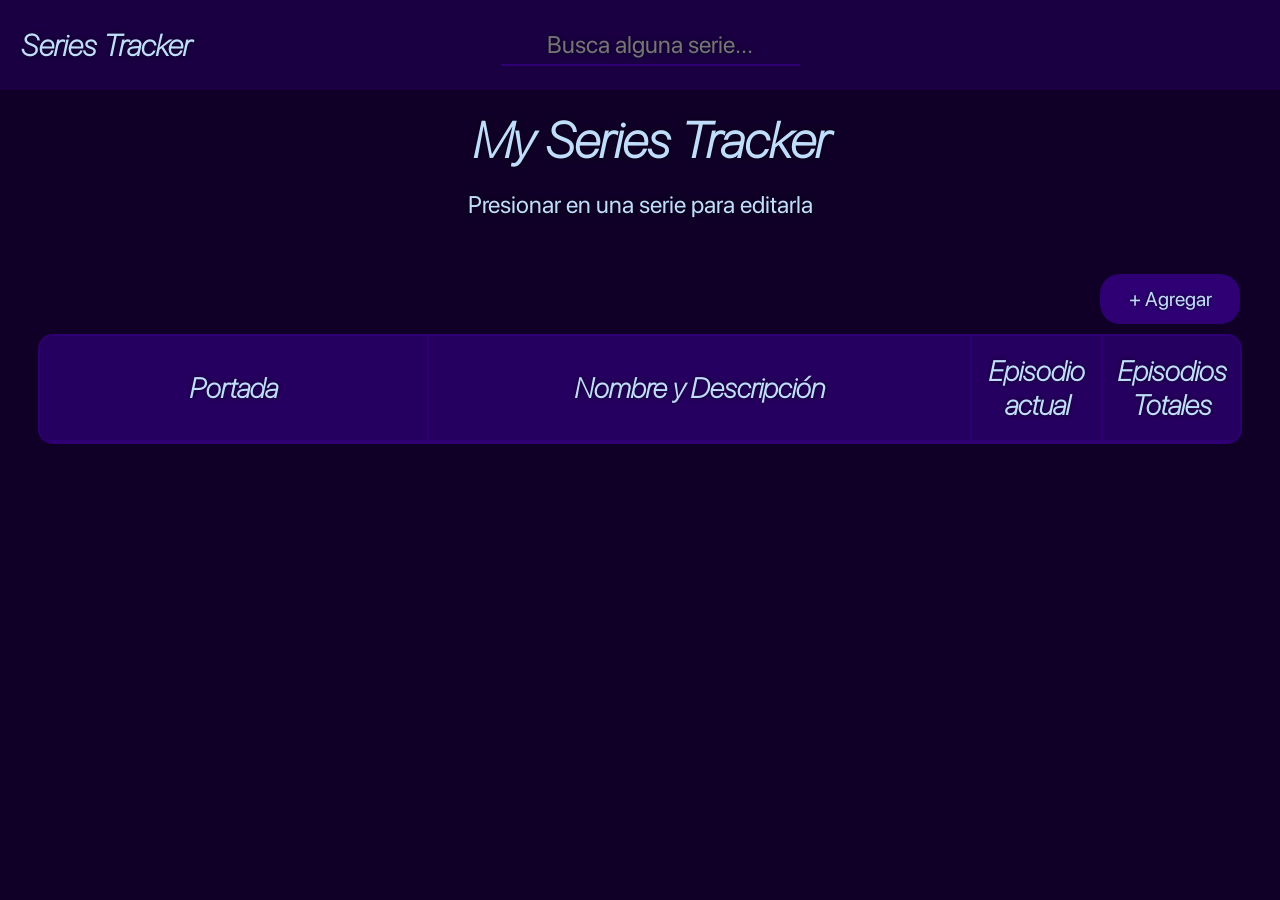
<file: index.html>
<!DOCTYPE html>

<html>
    <head>
        <link rel="icon" href="data:,">
        <link rel="stylesheet" href="css/home.css"/>
        <script src="js/home.js" defer></script>
        <meta charset="UTF-8" name="viewport" content="width=device-width"/>
        <title>My Series Tracker</title>
    </head>

    <body>
        <div class="root">
            <div class="topbar">
                <h1 class="topbar-title">Series Tracker</h1>
                <input type="text" class="topbar-search" maxlength="50" placeholder="Busca alguna serie..."/>
                <div class="topbar-spacer"></div>
            </div>
            <div class="content">
                <h1 class="content-title">My Series Tracker</h1>
                <p class="content-guidetext">Presionar en una serie para editarla</p>
                <div class="content-controls">
                    <div class="content-pagination"></div>
                    <a class="content-addSeries" href="html/addSeries.html">
                        + Agregar
                    </a>
                </div>
                <div class="content-table-wrapper">
                    <table class="content-table">
                        <tr>
                            <th>Portada</th>
                            <th>Nombre y Descripción</th>
                            <th>Episodio actual</th>
                            <th>Episodios Totales</th>
                        </tr>
                    </table>
                </div>
            </div>
        </div>
    </body>
</html>
</file>
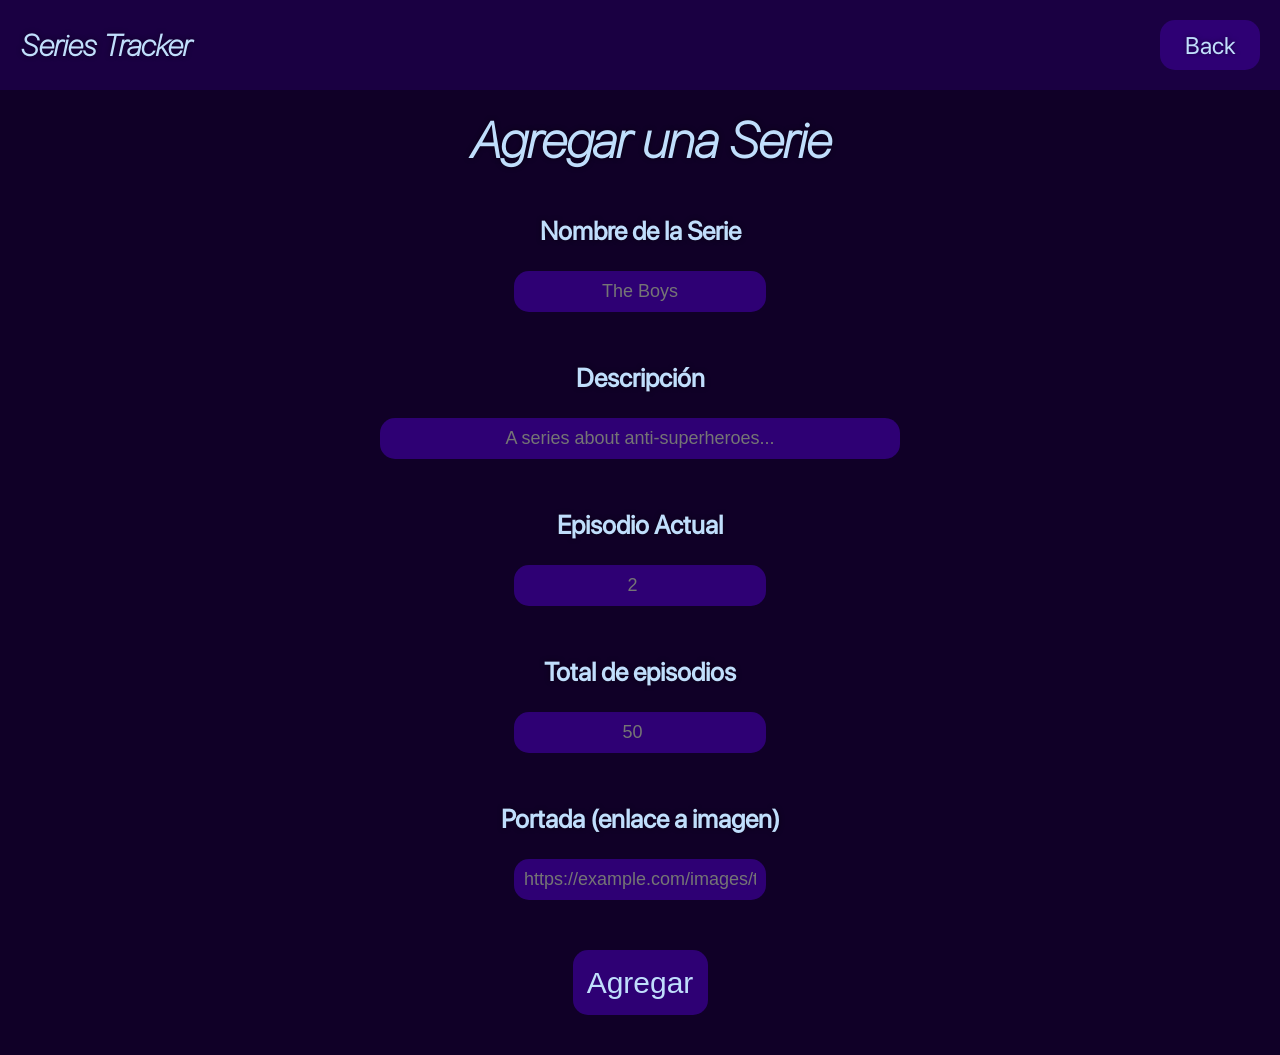
<file: html/addSeries.html>
<!DOCTYPE html>

<html>
    <head>
        <link rel="icon" href="data:,">
        <link rel="stylesheet" href="../css/addSeries.css"/>
        <script src="../js/addSeries.js" defer></script>
        <meta charset="UTF-8" name="viewport" content="width=device-width"/>
        <title>My Series Tracker</title>
    </head>

    <body>
        <div class="root">
            <div class="topbar">
                <h1 class="topbar-title">Series Tracker</h1>
                <div class="topbar-spacer"></div>
                <a class="topbar-backbutton" href="../">Back</a>
            </div>
            <div class="content">
                <h1 class="content-title">Agregar una Serie</h1>
                <form class="content-form">
                    <h2>Nombre de la Serie</h2>
                    <input id="series-name" name="name" type="text" maxlength="50" placeholder="The Boys" required/>
                    <h2>Descripción</h2>
                    <input id="series-description" name="description" type="text" maxlength="200" placeholder="A series about anti-superheroes..."/>
                    <h2>Episodio Actual</h2>
                    <input id="series-current-episode" name="current_episode" type="number" min="0" placeholder="2" required/>
                    <h2>Total de episodios</h2>
                    <input id="series-total-episodes" name="total_episodes" type="number" min="1" placeholder="50" required/>
                    <h2>Portada (enlace a imagen)</h2>
                    <input id="series-image-url" name="img_src" type="url" placeholder="https://example.com/images/theboys.png" required/>
                    <button class="content-form-submit" type="submit">Agregar</button>
                </form>
            </div>
        </div>
    </body>
</html>
</file>
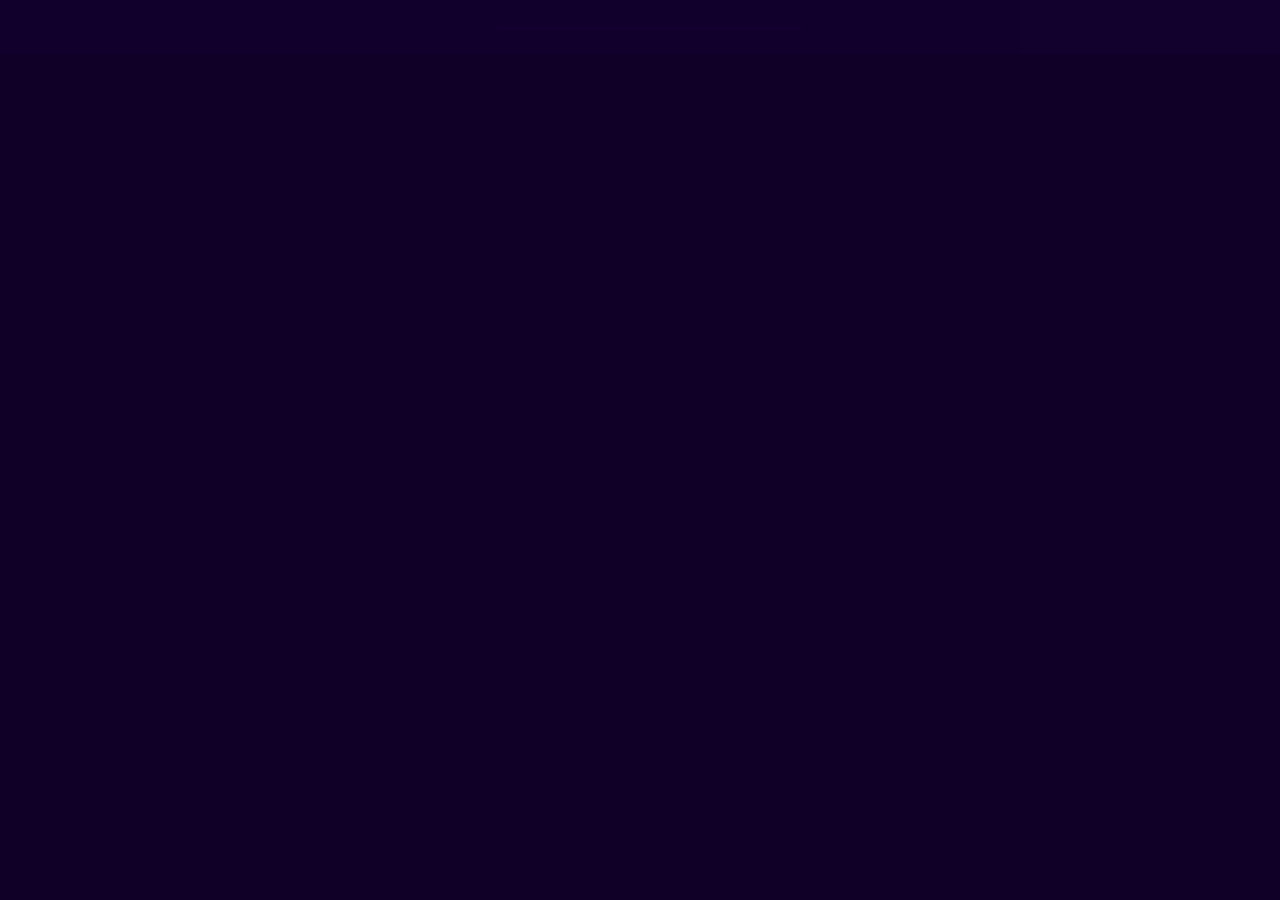
<file: html/editSeries.html>
<!DOCTYPE html>

<html>
    <head>
        <link rel="icon" href="data:,">
        <link rel="stylesheet" href="../css/seriesForm.css"/>
        <script src="../js/editSeries.js" defer></script>
        <meta charset="UTF-8" name="viewport" content="width=device-width"/>
        <title>My Series Tracker</title>
    </head>

    <body>
        <div class="root">
            <div class="topbar">
                <h1 class="topbar-title">Series Tracker</h1>
                <div class="topbar-spacer"></div>
                <a class="topbar-backbutton" href="../">Back</a>
            </div>
            <div class="content">
                <h1 class="content-title">Editando serie: </h1>
                <form class="content-form">
                    <h2>Nombre de la Serie</h2>
                    <input id="series-name" name="name" type="text" maxlength="50" required/>
                    <h2>Descripción</h2>
                    <input id="series-description" name="description" type="text" maxlength="200"/>
                    <h2>Episodio Actual</h2>
                    <input id="series-current-episode" name="current_episode" type="number" min="0" required/>
                    <h2>Total de episodios</h2>
                    <input id="series-total-episodes" name="total_episodes" type="number" min="1" required/>
                    <h2>Portada (enlace a imagen)</h2>
                    <input id="series-image-url" name="img_src" type="url"/>
                    <div class="content-form-buttons">
                        <button class="content-form-submit" type="submit">Confirmar</button>
                        <button class="content-form-delete" onClick="deleteSeries">Eliminar</button>
                    </div>
                </form>
            </div>
        </div>
    </body>
</html>
</file>
<file: css/home.css>
@keyframes slideUp {
    from {
        transform: translateY(50%);
        opacity: 0;
    }
    to {
        transform: translateY(0);
        opacity: 1;
    }
}

@keyframes slideDown {
    from {
        transform: translateY(-50%);
        opacity: 0;
    }
    to {
        transform: translateY(0);
        opacity: 1;
    }
}

@keyframes fadeIn {
    from {
        opacity: 0;
    }
    to {
        opacity: 1;
    }
}

@font-face {
    font-family: 'SF Pro Regular';
    src: url('../assets/fonts/SFPRODISPLAYREGULAR.OTF') format('opentype');
    font-weight: normal;
    font-style: normal;
}

@font-face {
    font-family: 'SF Pro Thin Italic';
    src: url('../assets/fonts/SFPRODISPLAYTHINITALIC.OTF') format('opentype');
    font-weight: normal;
    font-style: normal;
}

* {
    margin: 0px;
    padding: 0px;
}

html,
body {
    min-height: 100%;
}

body {
    overflow-y: auto;
    background-color: #100027;
}

.root {
    display: flex;
    align-items: center;
    justify-content: flex-start;
    flex-direction: column;
    background-color: #100027;
    width: 100%;
    min-height: 100vh;
}


.topbar {
    display: flex;
    align-items: center;
    justify-content: center;
    flex-direction: row;
    background-color: #1a0042;
    width: 100%;
    height: 90px;
    /* parámetros: animationName duration timingFunction fillMode 
     * timingFunction -> ease-out, linear, ease-in, ease-in-out
     * fillMode -> cambia el CSS para después o antes de la animación
     * */
    animation: slideDown 0.5s ease-out forwards;
}

.topbar-title {
    font-size: 30px;
    color: #c0defc;
    text-shadow: 0 0 5px rgba(0,0,0,0.5);
    margin-left: 20px;
    font-family: 'SF Pro Thin Italic';
    flex: 1;
}

.topbar-spacer {
    flex: 1;
}

.topbar-search {
    font-size: 24px;
    color: #c0defc;
    border-top: 0;
    border-right: 0;
    border-left: 0;
    border-bottom: 2px solid #2e0074;
    background-color: transparent;
    text-shadow: 0 0 5px rgba(0,0,0,0.5);
    padding: 5px;
    font-family: 'SF Pro Regular';
    max-width: 400px;
    text-align: center;
}

.topbar-search:hover {
    background-color: #220054;
    border-radius: 10px 10px 0 0;
}

.topbar-search:focus {
    outline: none;
}

.content {
    display: flex;
    align-items: center;
    justify-content: flex-start;
    flex-direction: column;
    width: 100%;
    flex: 1 0 auto;
    padding: 20px 0 40px;
    gap: 20px;
}

.content-title {
    font-size: 50px;
    color: #c0defc;
    opacity: 0;
    text-shadow: 0 0 5px rgba(0,0,0,0.5);
    margin-left: 20px;
    font-family: 'SF Pro Thin Italic';
    animation: slideUp 0.5s ease-out forwards;
    animation-delay: 0.35s;
}

.content-table-wrapper {
    width: min(1200px, calc(100% - 32px));
    height: auto;
    border-radius: 15px;
    border: 2px solid #2e0074;
    background: #1a0042;
    overflow: hidden;
    opacity: 0;
    animation: fadeIn 0.75s ease-out forwards;
    animation-delay: 0.5s;
}

.content-table {
    width: 100%;
    height: auto;
    border-collapse: separate;
    border-spacing: 0;
    border: 0;
    background: transparent;
}

.content-table * {
    text-shadow: 0 0 5px rgba(0,0,0,0.65);
}

.content-table tr:first-child {
    height: 50px;
}

.content-table .content-table-row {
    cursor: pointer;
}


.content-table tr:nth-child(odd) th,
.content-table tr:nth-child(odd) td {
    background-color: #260060;
}

.content-table tr:nth-child(even) th, 
.content-table tr:nth-child(even) td {
    background-color: #300078;
}

.content-table th {
    background: transparent;
    border-right: 2px solid #2e0074;
    border-bottom: 2px solid #2e0074;
    padding: 12px;
    font-size: 28px;
    color: #c0defc;
    font-family: 'SF Pro Thin Italic';
    text-align: center;
}

.content-table th:last-child,
.content-table td:last-child {
    border-right: 0;
}

.content-table td {
    border-right: 2px solid #330080;
    border-bottom: 2px solid #330080;
    padding: 12px;
    text-align: center;
    vertical-align: middle;
    transition: box-shadow 0.15s ease;
}

.content-table .content-table-row:hover td {
    box-shadow: inset 0 2px 0 #6d2cff, inset 0 -2px 0 #6d2cff;
}

.content-table .content-table-row:hover td:first-child {
    box-shadow: inset 2px 2px 0 #6d2cff, inset 0 -2px 0 #6d2cff;
}

.content-table .content-table-row:hover td:last-child {
    box-shadow: inset -2px 2px 0 #6d2cff, inset 0 -2px 0 #6d2cff;
}

.content-table tr > * {
    height: 200px;
}

.content-table tr p {
    font-size: 24px;
    color: #c0defc;
    font-family: 'SF Pro Regular';
    text-align: center;
}

.content-table .series-description {
    text-align: left;
}

.content-table tr img {
    display: block;
    width: 100%;
    height: 100%;
    object-fit: contain;
}

/* Portada */
.content-table tr > *:nth-child(1) {
    width: 350px;
    height: 200px;
    background-size: 100% 100%;
}

/* Nombre y desc */
.content-table tr > *:nth-child(2) {
    width: 500px;
    height: 200px;
}

/* Ep actual y totales */
.content-table tr > *:nth-child(3),
.content-table tr > *:nth-child(4) {
    width: 100px;
    height: 200px;
}

/* Rating */
.content-table tr > *:nth-child(5) {
    width: 150px;
    height: 200px;
}

.content-table tr:first-child > * {
    height: 80px;
}

.content-table .content-table-empty-row td {
    height: 40px;
}

.content-controls {
    display: flex;
    width: min(1200px, calc(100% - 32px));
    height: 100px;
    align-items: flex-end;
    justify-content: space-between;
    flex-direction: row;
}

.content-addSeries {
    display: flex;
    justify-content: center;
    align-items: center;
    font-family: 'SF Pro Regular';
    font-size: 20px;
    text-shadow: 0 0 5px rgba(0,0,0,0.65);
    color: #c0defc;
    text-decoration: none;
    background-color: #2e0074;
    border-radius: 20px;
    width: 140px;
    height: 50px;
    opacity: 0;
    border: 0;
    animation: slideUp 0.5s ease-out forwards;
    margin-bottom: -10px;
    animation-delay: 0.35s;
}

.content-addSeries:hover {
    background-color: #220054;
    box-shadow: 0 0 5px rgba(0,0,0,0.5);
}

.content-controls-spacer {
    flex: 1;
}

.content-guidetext {
    font-size: 24px;
    font-family: 'SF Pro Regular';
    opacity: 0;
    text-shadow: 0 0 5px rgba(0,0,0,0.5);
    color: #c0defc;
    animation: slideUp 0.5s ease-out forwards;
    animation-delay: 0.35s;
    margin-bottom: -25px;
}
</file>
<file: css/addSeries.css>
@keyframes slideUp {
    from {
        transform: translateY(50%);
        opacity: 0.5;
    }
    to {
        transform: translateY(0);
        opacity: 1;
    }
}

@keyframes slideDown {
    from {
        transform: translateY(-50%);
        opacity: 0.5;
    }
    to {
        transform: translateY(0);
        opacity: 1;
    }
}

@font-face {
    font-family: 'SF Pro Regular';
    src: url('../assets/fonts/SFPRODISPLAYREGULAR.OTF') format('opentype');
    font-weight: normal;
    font-style: normal;
}

@font-face {
    font-family: 'SF Pro Thin Italic';
    src: url('../assets/fonts/SFPRODISPLAYTHINITALIC.OTF') format('opentype');
    font-weight: normal;
    font-style: normal;
}

* {
    margin: 0px;
    padding: 0px;
}

html,
body {
    min-height: 100%;
}

body {
    background-color: #100027;
}

.root {
    display: flex;
    align-items: center;
    justify-content: flex-start;
    flex-direction: column;
    background-color: #100027;
    width: 100%;
    min-height: 100vh;
}


.topbar {
    display: flex;
    align-items: center;
    justify-content: center;
    flex-direction: row;
    background-color: #1a0042;
    width: 100%;
    height: 90px;
    /* parámetros: animationName duration timingFunction fillMode 
     * timingFunction -> ease-out, linear, ease-in, ease-in-out
     * fillMode -> cambia el CSS para después o antes de la animación
     * */
    animation: slideDown 0.5s ease-out forwards;
}

.topbar > * {
    opacity: 0;
    animation: slideDown 0.4s ease-out forwards;
    animation-delay: 0.5s;
}

.topbar-title {
    font-size: 30px;
    color: #c0defc;
    text-shadow: 0 0 5px rgba(0,0,0,0.5);
    margin-left: 20px;
    font-family: 'SF Pro Thin Italic';
    flex: 1;
}

.topbar-backbutton {
    display: flex;
    justify-content: center;
    align-items: center;
    font-size: 24px;
    text-decoration: 0;
    color: #c0defc;
    background-color: #2e0074;
    border-radius: 15px;
    border: 0;
    text-shadow: 0 0 5px rgba(0,0,0,0.5);
    font-family: 'SF Pro Regular';
    width: 100px;
    height: 50px;
    margin: 15px;
    margin-right: 20px;
}

.topbar-backbutton:hover {
    background-color: #220054;
}

.topbar-spacer {
    flex: 1;
}

.content {
    display: flex;
    align-items: center;
    justify-content: flex-start;
    flex-direction: column;
    width: 100%;
    flex: 1 0 auto;
    padding: 20px 0 40px;
    gap: 20px;
}

.content-title {
    font-size: 50px;
    color: #c0defc;
    opacity: 0;
    text-shadow: 0 0 5px rgba(0,0,0,0.5);
    margin-left: 20px;
    font-family: 'SF Pro Thin Italic';
    animation: slideUp 0.5s ease-out forwards;
    animation-delay: 0.75s;
}

.content h2 {
    font-size: 26px;
    color: #c0defc;
    opacity: 0;
    text-shadow: 0 0 5px rgba(0,0,0,0.5);
    font-family: 'SF Pro Regular';
    animation: slideUp 0.5s ease-out forwards;
    animation-delay: 1s;
}

.content button {
    font-size: 30px;
    color: #c0defc;
    background-color: #2e0074;
    border-radius: 15px;
    width: 135px;
    height: 65px;
    display: flex;
    align-items: center;
    justify-content: center;
    border: 0;
    opacity: 0;
    animation: slideUp 0.5s ease-out forwards;
    animation-delay: 1.5s;
}

.content button:hover {
    background-color: #220054;
}

.content-form {
    display: flex;
    justify-content: center;
    align-items: center;
    flex-direction: column;
    margin-top: 25px;
    gap: 50px;
}

.content-form input {
    background-color: #2e0074;
    border-radius: 15px;
    text-align: center;
    border: 0;
    padding: 10px;
    font-size: 18px;
    margin-top: -25px;
    color: #c0defc;
    opacity: 0;
    animation: slideUp 0.5s ease-out forwards;
    animation-delay: 1s;
}

.content-form input:hover {
    background-color: #220054;
}

.content-form input:focus {
    outline: 2px solid #4500ad;
    background-color: #2e0074;
}

#series-description {
    width: 500px;
}
</file>
<file: css/seriesForm.css>
@keyframes slideUp {
    from {
        transform: translateY(50%);
        opacity: 0.5;
    }
    to {
        transform: translateY(0);
        opacity: 1;
    }
}

@keyframes slideDown {
    from {
        transform: translateY(-50%);
        opacity: 0.5;
    }
    to {
        transform: translateY(0);
        opacity: 1;
    }
}

@font-face {
    font-family: 'SF Pro Regular';
    src: url('../assets/fonts/SFPRODISPLAYREGULAR.OTF') format('opentype');
    font-weight: normal;
    font-style: normal;
}

@font-face {
    font-family: 'SF Pro Thin Italic';
    src: url('../assets/fonts/SFPRODISPLAYTHINITALIC.OTF') format('opentype');
    font-weight: normal;
    font-style: normal;
}

* {
    margin: 0px;
    padding: 0px;
}

html,
body {
    min-height: 100%;
}

body {
    background-color: #100027;
}

.root {
    display: flex;
    align-items: center;
    justify-content: flex-start;
    flex-direction: column;
    background-color: #100027;
    width: 100%;
    min-height: 100vh;
}


.topbar {
    display: flex;
    align-items: center;
    justify-content: center;
    flex-direction: row;
    background-color: #1a0042;
    width: 100%;
    height: 90px;
    /* parámetros: animationName duration timingFunction fillMode 
     * timingFunction -> ease-out, linear, ease-in, ease-in-out
     * fillMode -> cambia el CSS para después o antes de la animación
     * */
    animation: slideDown 0.5s ease-out forwards;
}

.topbar-title {
    font-size: 30px;
    color: #c0defc;
    text-shadow: 0 0 5px rgba(0,0,0,0.5);
    margin-left: 20px;
    font-family: 'SF Pro Thin Italic';
    flex: 1;
}

.topbar-backbutton {
    display: flex;
    justify-content: center;
    align-items: center;
    font-size: 24px;
    text-decoration: 0;
    color: #c0defc;
    background-color: #2e0074;
    border-radius: 15px;
    border: 0;
    text-shadow: 0 0 5px rgba(0,0,0,0.5);
    font-family: 'SF Pro Regular';
    width: 100px;
    height: 50px;
    margin: 15px;
    margin-right: 20px;
}

.topbar-backbutton:hover {
    background-color: #220054;
}

.topbar-spacer {
    flex: 1;
}

.content {
    display: flex;
    align-items: center;
    justify-content: flex-start;
    flex-direction: column;
    width: 100%;
    flex: 1 0 auto;
    padding: 20px 0 40px;
    gap: 20px;
}

.content-title {
    font-size: 50px;
    color: #c0defc;
    opacity: 0;
    text-shadow: 0 0 5px rgba(0,0,0,0.5);
    margin-left: 20px;
    font-family: 'SF Pro Thin Italic';
    animation: slideUp 0.5s ease-out forwards;
    animation-delay: 0.4s;
}

.content h2 {
    font-size: 26px;
    color: #c0defc;
    opacity: 0;
    text-shadow: 0 0 5px rgba(0,0,0,0.5);
    font-family: 'SF Pro Regular';
    animation: slideUp 0.5s ease-out forwards;
    animation-delay: 0.35s;
}

.content button {
    font-size: 28px;
    color: #c0defc;
    background-color: #005c95;
    border-radius: 15px;
    width: 135px;
    height: 65px;
    display: flex;
    align-items: center;
    justify-content: center;
    border: 0;
    opacity: 0;
    animation: slideUp 0.5s ease-out forwards;
    animation-delay: 0.7s;
}

.content button:hover {
    background-color: #00385b;
}

.content-form {
    display: flex;
    justify-content: center;
    align-items: center;
    flex-direction: column;
    margin-top: 25px;
    gap: 50px;
}

.content-form input {
    background-color: #2e0074;
    border-radius: 15px;
    text-align: center;
    border: 0;
    padding: 10px;
    font-size: 18px;
    margin-top: -25px;
    color: #c0defc;
    opacity: 0;
    animation: slideUp 0.5s ease-out forwards;
    animation-delay: 0.35s;
}

.content-form input:hover {
    background-color: #220054;
}

.content-form input:focus {
    outline: 2px solid #4500ad;
    background-color: #2e0074;
}

#series-description {
    width: 500px;
}

.content-form-buttons {
    display: flex;
    align-items: space-between;
    justify-content: center;
    flex-direction: row;
    gap: 10px;
}

.content button.content-form-delete {
    width: 180px;
    color: #c0defc;
    background-color: #ad0000;
}

.content button.content-form-delete:hover {
    background-color: #790000;
}
</file>
